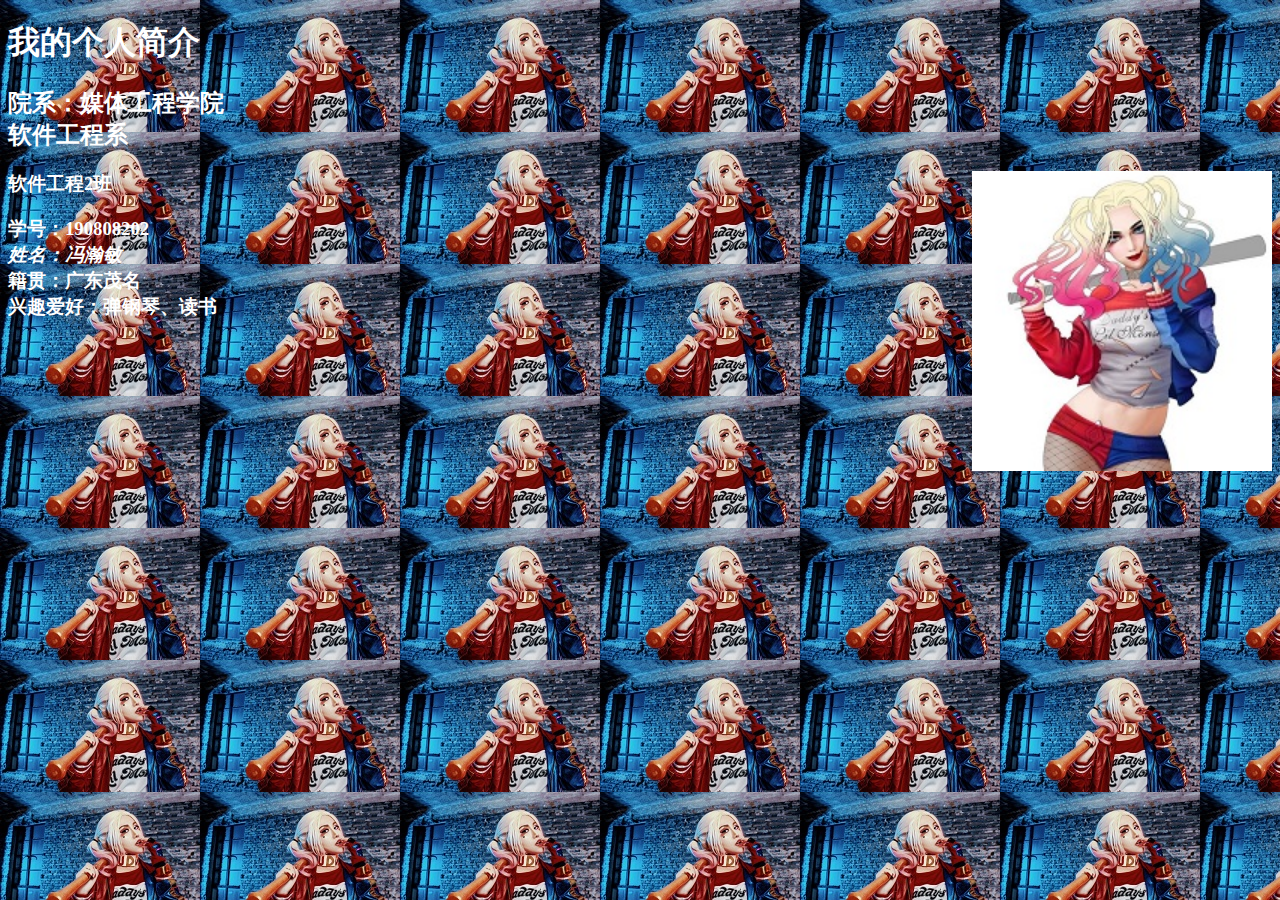
<file: images/index.html>
﻿<!doctype html>
<html>
<head>
<meta charset="utf-8">
<title>冯瀚敏个人网站——首页</title>
</head>

<body>
<body background="timg.jpg">
<body text="white">
<h1>我的个人简介</h1>
<h2><srong>院系：媒体工程学院<br/>
软件工程系</strong></h2>
<img src="crown.jpg" alt="crown" width="300" height="300"/ align=right>
<h3>软件工程2班</h3>
<h3>学号：190808202<br/>
<em>姓名：冯瀚敏</em><br/>
籍贯：广东茂名<br/>
兴趣爱好：弹钢琴、读书<br/></h3>
</body>
</html>
</file>
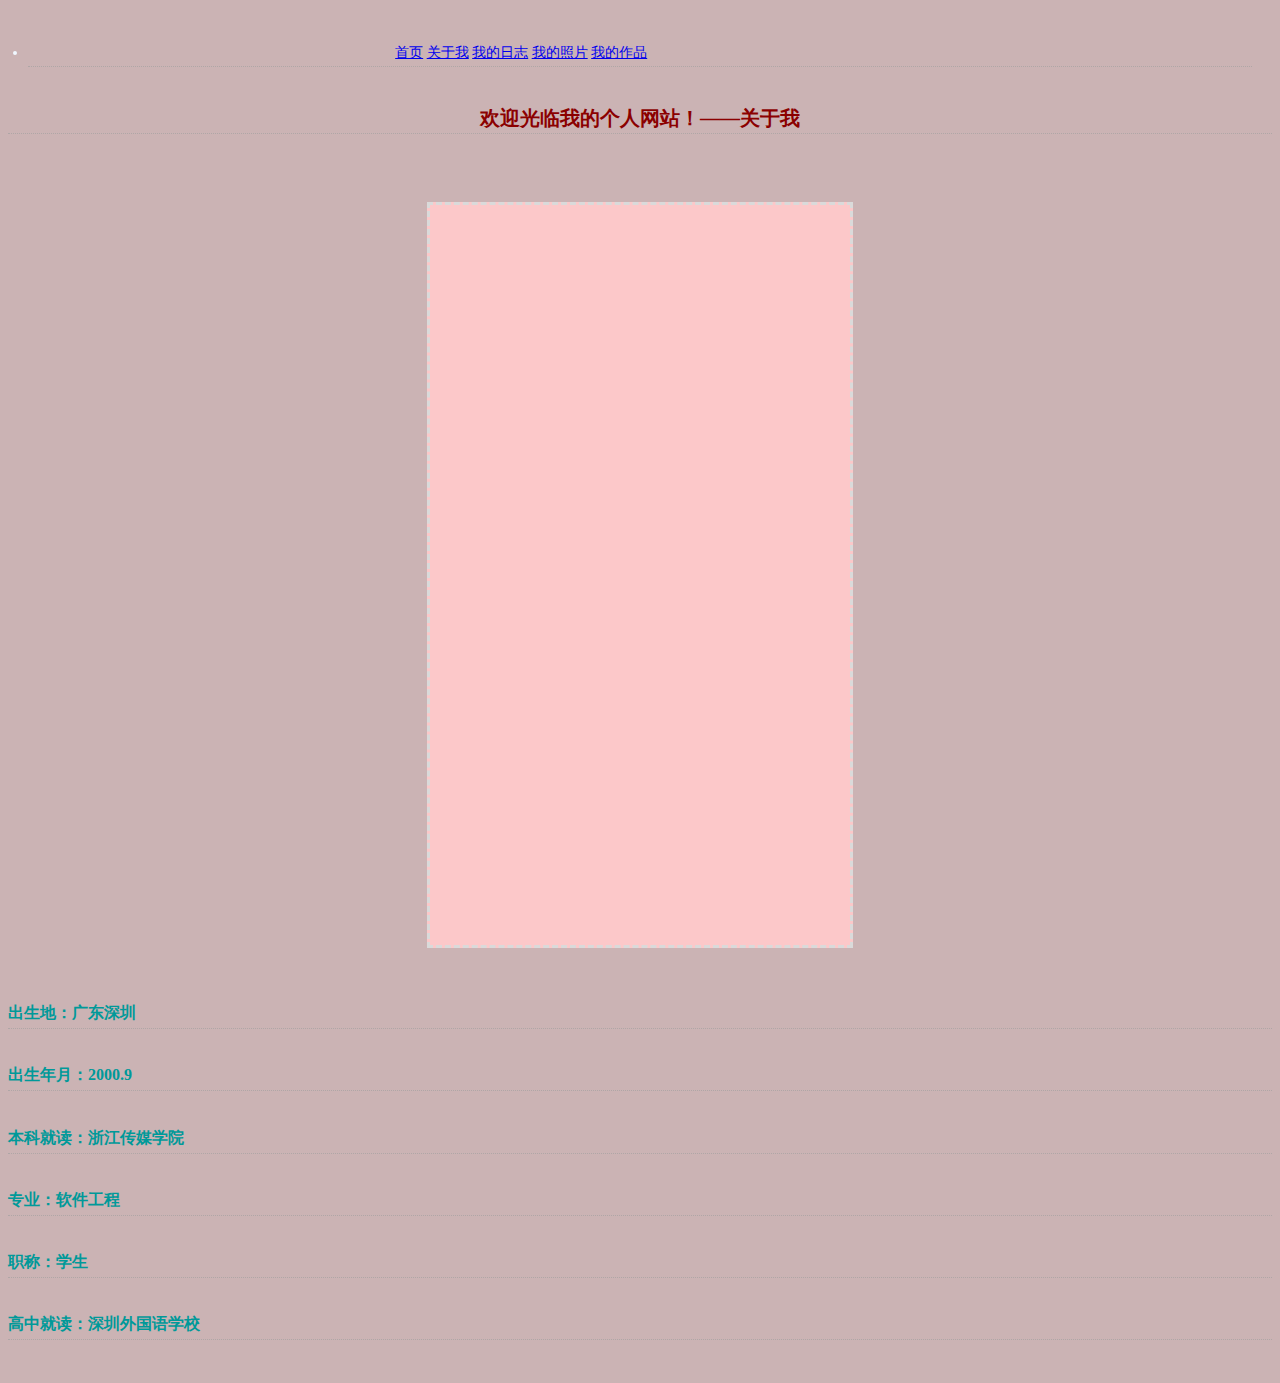
<file: about.html>
<!doctype html>
<html>
<head>
<meta charset="utf-8">
<title>about.html</title>
<link rel="stylesheet"href="main.css">
	<style>
		body{background: rgba(203,179,180,1.00);}
		div{width:380px;
		margin: 50px auto;
		padding:20px;
		background: rgba(252,200,201,1.00);}
		ul{padding:20px;
		border: 1px rgba(0,0,0,1.00);}
		li{
			height: 30px;
			font-size: 14px;
			color: aliceblue;
			line-height: 30px;
			border-bottom: 1px dotted rgba(175,166,166,1.00);
		}
		#tri
		{
			width=0px;
		    heitht=0px;
			border-bottom: 0px;
			botder-top-color
			
		}
		
		}
	</style>
	</head>
<body><ul>
	<li><a class="nav"><a href="../根目录/index.htm">首页</a>
	<a href="../根目录/about.html">关于我</a>
	<a href="../根目录/diary.html">我的日志</a>
	<a href="../根目录/photo.html">我的照片</a>
	<a href="../根目录/works.htm">我的作品</a></a>
		</li>
	</ul>
	<li><h1>欢迎光临我的个人网站！——关于我</h1></li><br/>
<div id=></div><li><h2>出生地：广东深圳</h2></li><br/>
<li><h2>出生年月：2000.9</h2></li><br/>
<li><h2>本科就读：浙江传媒学院</h2></li><br/>
<li><h2>专业：软件工程</h2></li><br/>
<li><h2>职称：学生</h2></li><br/>
<li><h2>高中就读：深圳外国语学校</h2><br/></li>
</body>
</html>
</file>
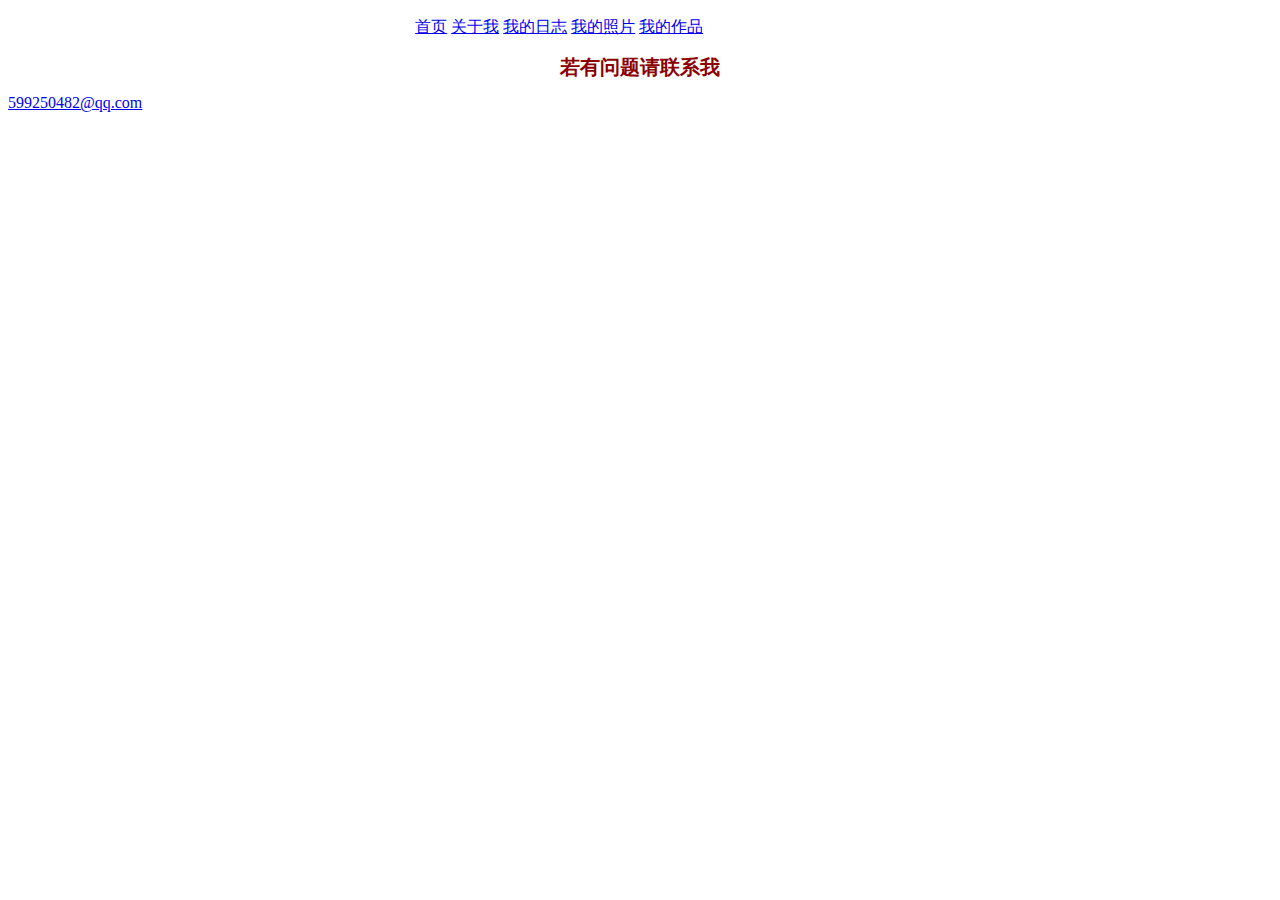
<file: contact.html>
<!doctype html>
<html>
<head>
<meta charset="utf-8">
<title>contact</title>
	<link rel="stylesheet"href="main.css"type="text/css">
</head>

<body><ul>
	<a class="nav"><a href="../根目录/index.htm">首页</a>
	<a href="../根目录/about.html">关于我</a>
	<a href="../根目录/diary.html">我的日志</a>
	<a href="../根目录/photo.html">我的照片</a>
	<a href="../根目录/works.htm">我的作品</a></a>
	</ul>
<h1>若有问题请联系我</h1>
<a href="mailto:599250482@qq.com?subject=我有问题">599250482@qq.com</a>
</body>
</html>
</file>
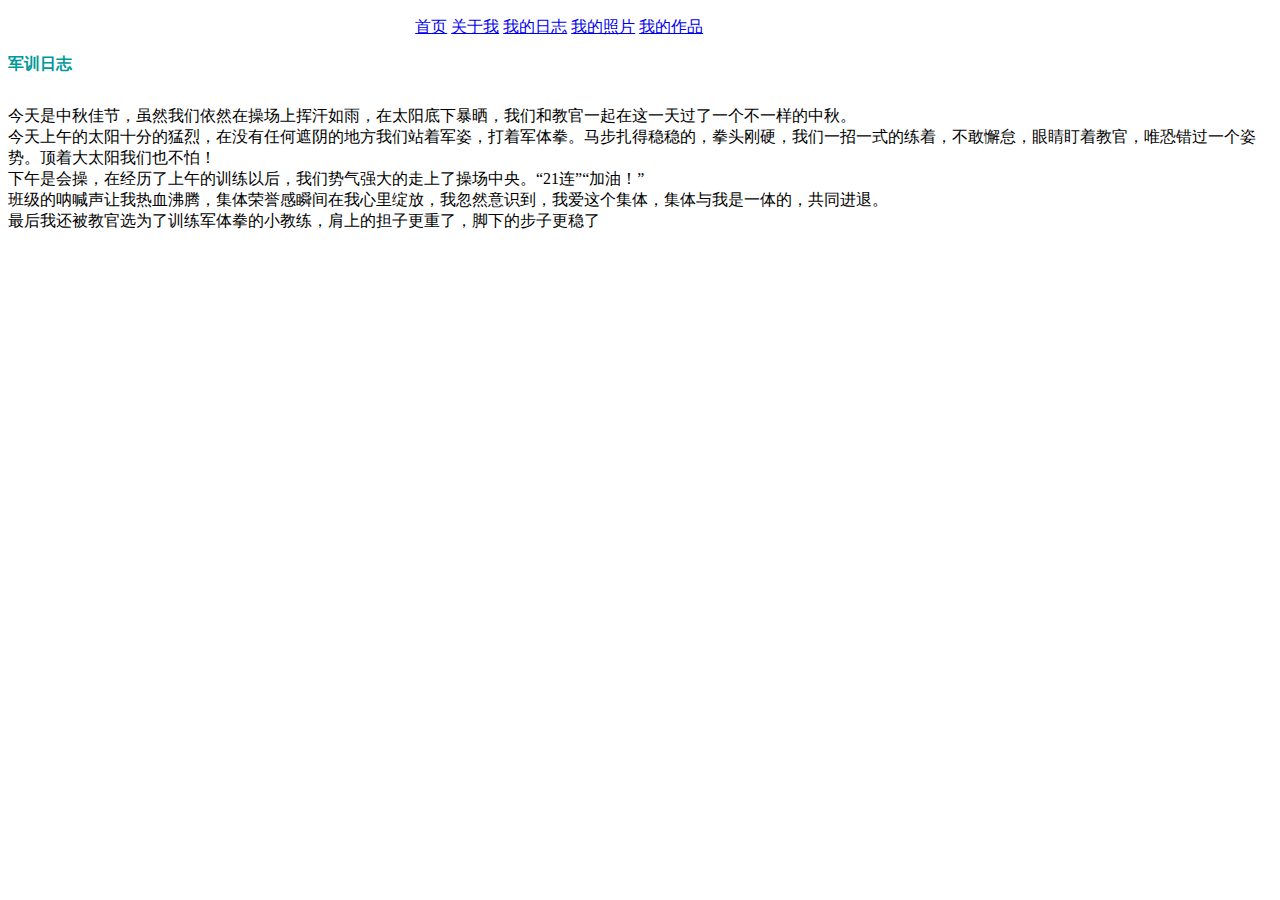
<file: diary.html>
<!doctype html>
<html>
<head>
<meta charset="utf-8">
<title>diary</title>
	<link rel="stylesheet"href="main.css"type="text/css">
</head>

<body><ul>
	<a class="nav"><a href="../根目录/index.htm">首页</a>
	<a href="../根目录/about.html">关于我</a>
	<a href="../根目录/diary.html">我的日志</a>
	<a href="../根目录/photo.html">我的照片</a>
	<a href="../根目录/works.htm">我的作品</a></a>
	</ul>
<p><h2>军训日志</h2><br/>
今天是中秋佳节，虽然我们依然在操场上挥汗如雨，在太阳底下暴晒，我们和教官一起在这一天过了一个不一样的中秋。<br/>
今天上午的太阳十分的猛烈，在没有任何遮阴的地方我们站着军姿，打着军体拳。马步扎得稳稳的，拳头刚硬，我们一招一式的练着，不敢懈怠，眼睛盯着教官，唯恐错过一个姿势。顶着大太阳我们也不怕！<br/>
下午是会操，在经历了上午的训练以后，我们势气强大的走上了操场中央。“21连”“加油！”<br/>
班级的呐喊声让我热血沸腾，集体荣誉感瞬间在我心里绽放，我忽然意识到，我爱这个集体，集体与我是一体的，共同进退。<br/>
最后我还被教官选为了训练军体拳的小教练，肩上的担子更重了，脚下的步子更稳了<br/></p>
</body>
</html>
</file>
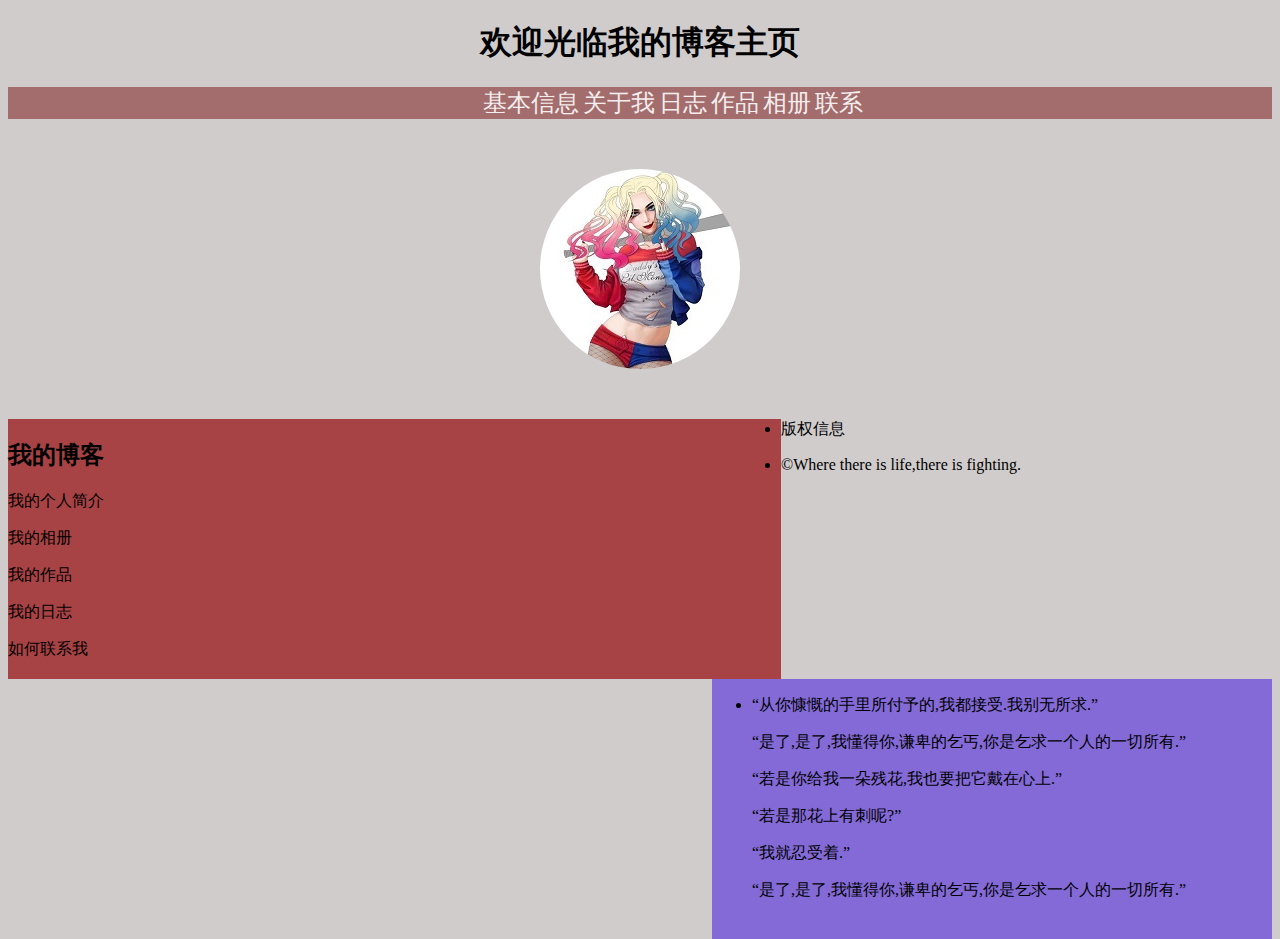
<file: my blog.html>
<!doctype html>
<html>
<head>
<meta charset="utf-8">
<title>my blog</title>
	<style>
		body{
			background-color: rgba(208,204,204,1.00);
		}
		
		.first{
			
			width: 600px;
			margin: 0 435px;
		}
		.first li{
			display: inline-block;
			list-style-type: none;
			
		}
		.first a{
			text-decoration: none;
			color: rgba(244,237,237,1.00);
			font-size: 24px;
		}
		.second{
			    width: 200px;
    height: 200px;
    margin: 50px auto;
    background: url(images/crown.jpg) no-repeat center;
    border-radius: 50%;
		}
		h1{
			text-align: center;
		}
		nav{
			background-color:rgba(163,109,110,1.00);
		}
		section{
			float: left;
			width: 773px;
			height: 260px;
			background-color: rgba(168,67,69,1.00);
		}
		aside{
			float: right;
			background-color: rgba(131,106,215,1.00);
			width: 560px;
			height: 260px;
		}
	
	</style>
</head>

<body>
	<header>
		<h1>欢迎光临我的博客主页</h1>
	</header>
	<nav>
		<ul class="first">
		<li><a href="index.htm">基本信息</a></li>
		<li><a href="about.html">关于我</a></li>
		<li><a href="diary.html">日志</a></li>
		<li><a href="works.htm">作品</a></li>
		<li><a href="photo.html">相册</a></li>
		<li><a href="contact.html">联系</a></li>
		</ul>
	</nav>
	<div class="second"></div>
	<section>
		<h2>我的博客</h2>
		<p>我的个人简介</p>
		<p>我的相册</p>
		<p>我的作品</p>
		<p>我的日志</p>
		<p>如何联系我</p>
	</section>
	<aside>
		<ul>
			<li>
				<p>“从你慷慨的手里所付予的,我都接受.我别无所求.”</p>

				<p>“是了,是了,我懂得你,谦卑的乞丐,你是乞求一个人的一切所有.”</p>

				<p>“若是你给我一朵残花,我也要把它戴在心上.”</p>

				<p>“若是那花上有刺呢?”</p>

				<p>“我就忍受着.”</p>

				<p>“是了,是了,我懂得你,谦卑的乞丐,你是乞求一个人的一切所有.”</p>

			</li>
		</ul>
	</aside>
	<footer>
		<ul>
			<li>版权信息</li>
			<li>
				<p>&copy;Where there is life,there is fighting.</p>
			</li>
		</ul>
	</footer>
</body>
</html>
</file>
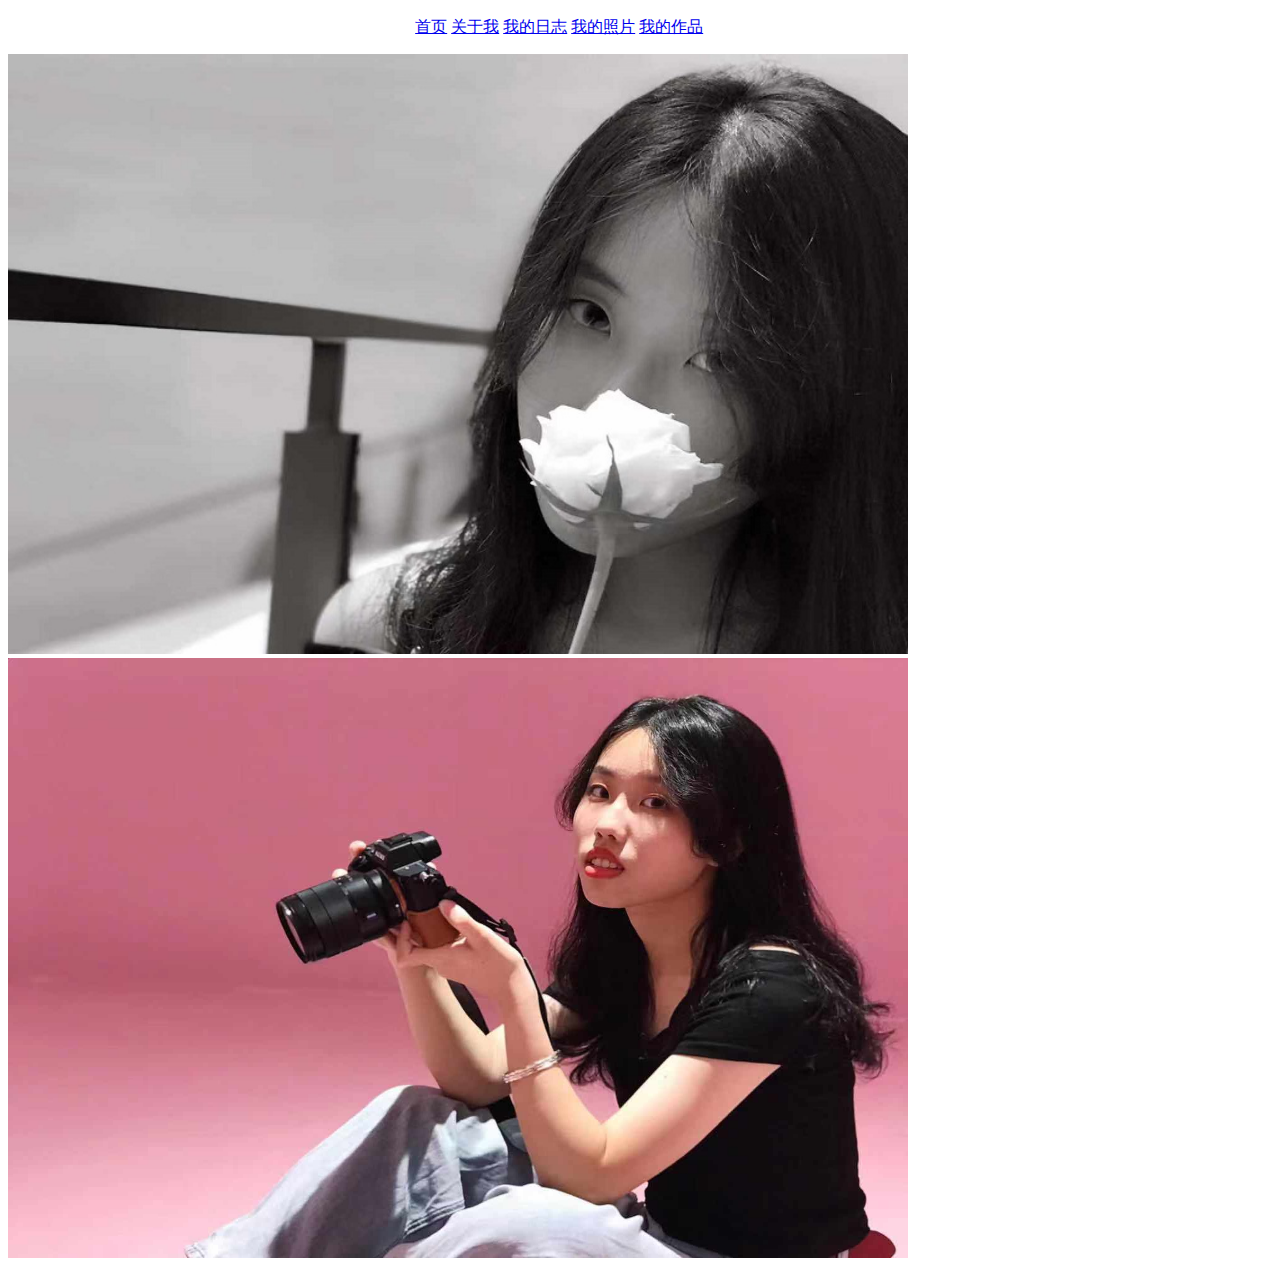
<file: photo.html>
<!doctype html>
<html>
<head>
<meta charset="utf-8">
<title>photo</title>
	<link rel="stylesheet"href="main.css"type="text/css">
</head>

<body><ul>
	<a class="nav"><a href="../根目录/index.htm">首页</a>
	<a href="../根目录/about.html">关于我</a>
	<a href="../根目录/diary.html">我的日志</a>
	<a href="../根目录/photo.html">我的照片</a>
	<a href="../根目录/works.htm">我的作品</a></a>
	</ul>
<img src="images/picture1.jpg"alt="my picture" width="900" height="600/"><br/>
<img src="images/picture2.jpg" alt="my picture" width="900" height="600"/><br/>
</body>
</html>
</file>
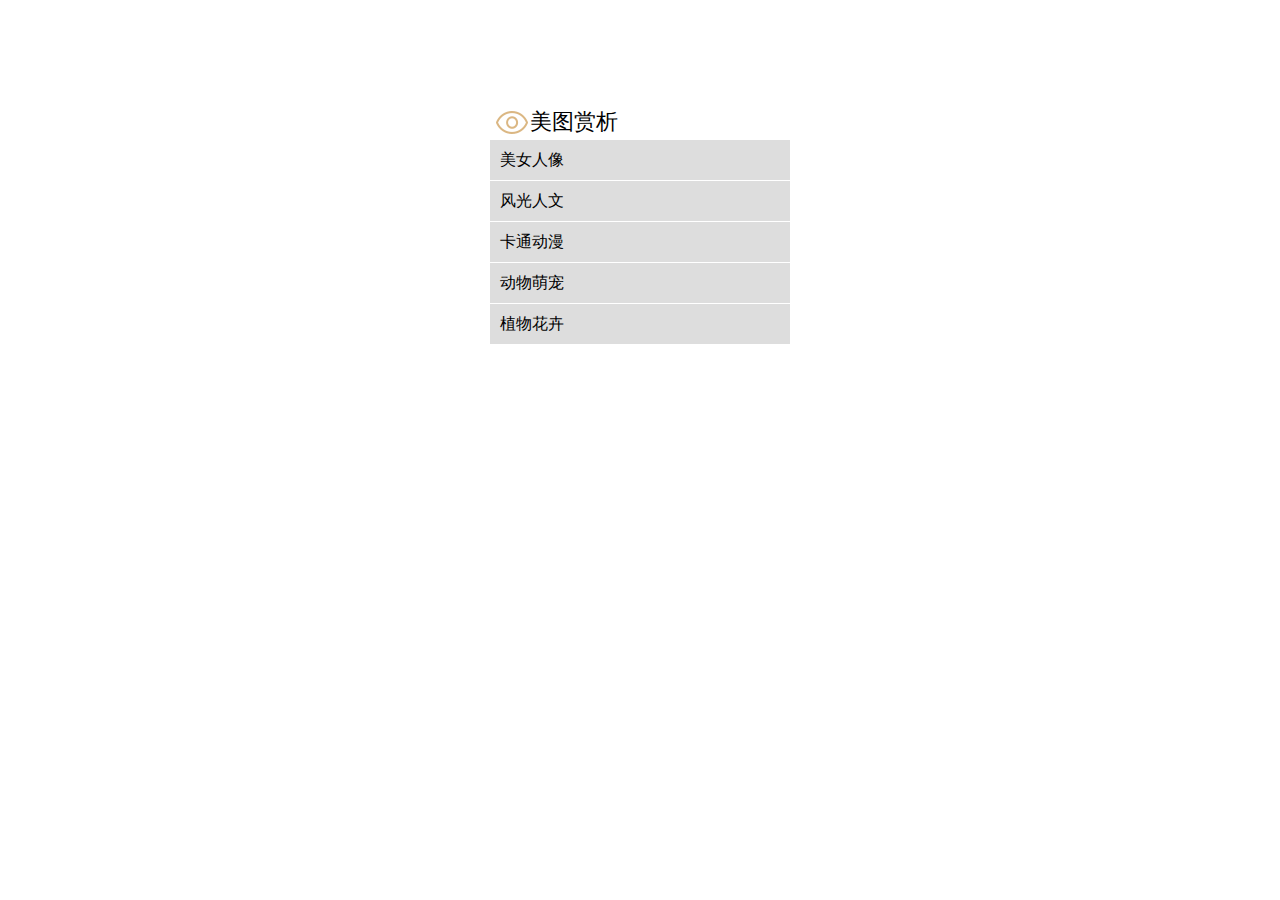
<file: sy5-1.html>
<!doctype html>
<html>
<head>
<meta charset="utf-8">
<title>试验</title>
	<style>
		*{margin: 0;padding: 0;}
		li{list-style: none;}
		a{text-decoration: none;color: inherit;}
		.nav{
			width: 300px;
			margin: 100px auto 0;
		}
		.nav h3{
			height: 40px;
			font-weight: lighter;
			line-height: 40px;
			font-size: 22px;
		}
		.nav h3:before{
			content: '';
			display: inline-block;
			width: 40px;
			height: 39px;
			background:url("images/bg1.png") no-repeat -162px -416px;
			vertical-align: middle;
			
		}
		.nav h3 a{
			vertical-align: middle;
		}
		.nav li{
			height: 40px;
			background-color: #DDDDDD;
			text-indent: 10px;
			line-height: 40px;
			margin-bottom: 1px;
			
		}
		.nav li:hover{
			background-color: #DBB783;
			color: #FFF;
			
		}
		
		}
		
	</style>
</head>

<body>
	<div class="nav">
	<h3><a href="">美图赏析</a></h3>
		<ul>
		<li><a href="#">美女人像</a></li>
		<li><a href="#">风光人文</a></li>
		<li><a href="#">卡通动漫</a></li>
		<li><a href="#">动物萌宠</a></li>
		<li><a href="#">植物花卉</a></li>
		</ul>
	</div>
</body>
</html>
</file>
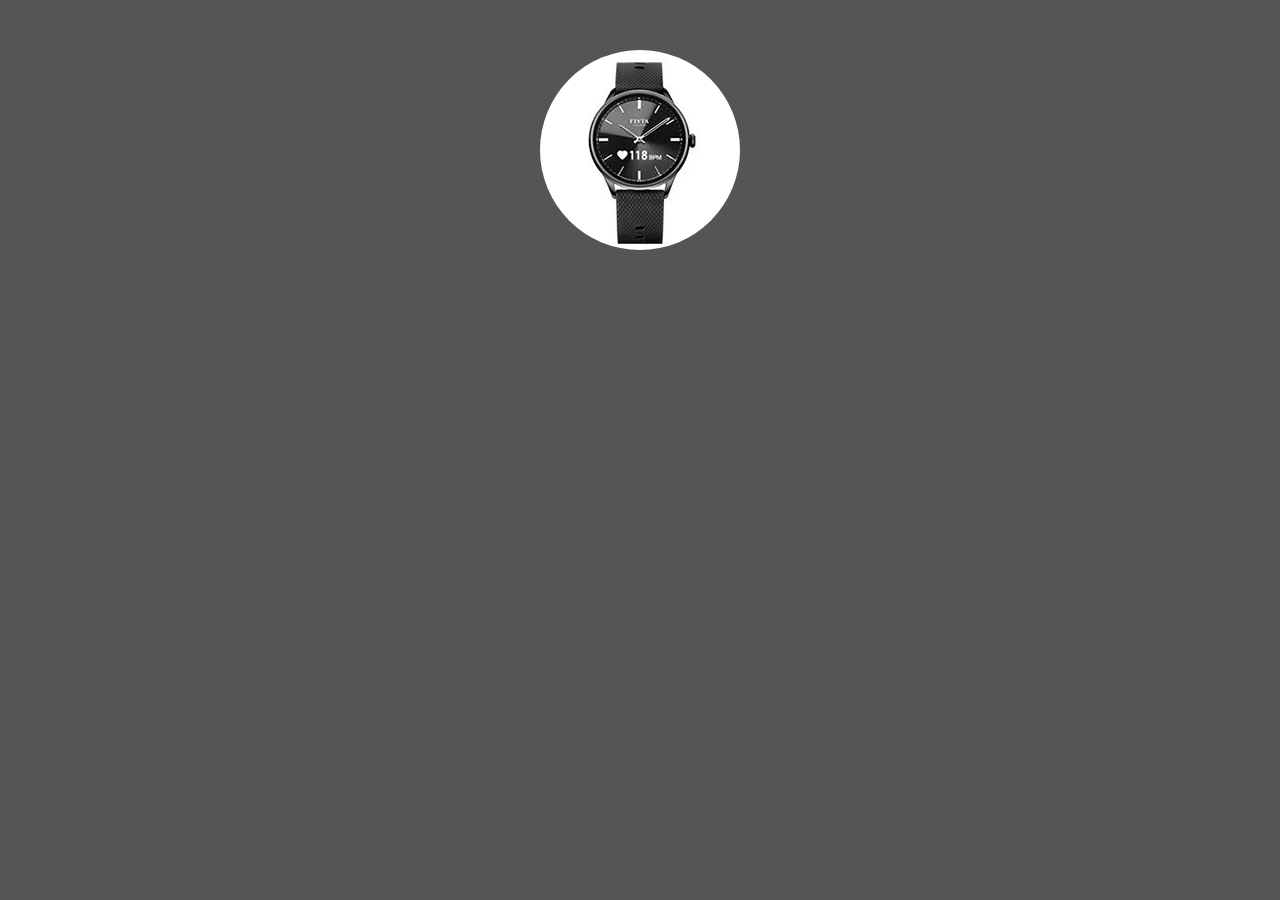
<file: sy5-2.html>
<!doctype html>
<html>
<head>
<meta charset="utf-8">
<title>sy5-2</title>
	<style>
		*{margin: 0;padding: 0;}
		a{text-decoration: none;}
		body{
			background-color: #555555;
			
		}
		div{
			width: 200px;
			height: 200px;
			margin: 50px auto;
			background: url("images/watch.jpg") no-repeat center;
			border-radius: 50%;
			
		}
		a{
			visibility: hidden;
			display: block;
			width: 100%;
			height: 120px;
			padding-top: 80px;
			background-color: rgba(0,0,0,0.50);
			color: #FFF;
			font-size: 14px;
			border-radius: 50%;
		}
		a p{
			text-align: center;
			line-height: 25px;
			
		}
		div:hover a{visibility: visible;}
		
	</style>
</head>

<body>
	<div>
	<a href="#">
		<p>飞亚达</p>
		<p>JOYUP智能手表</p>
		</a>
	</div>
</body>
</html>
</file>
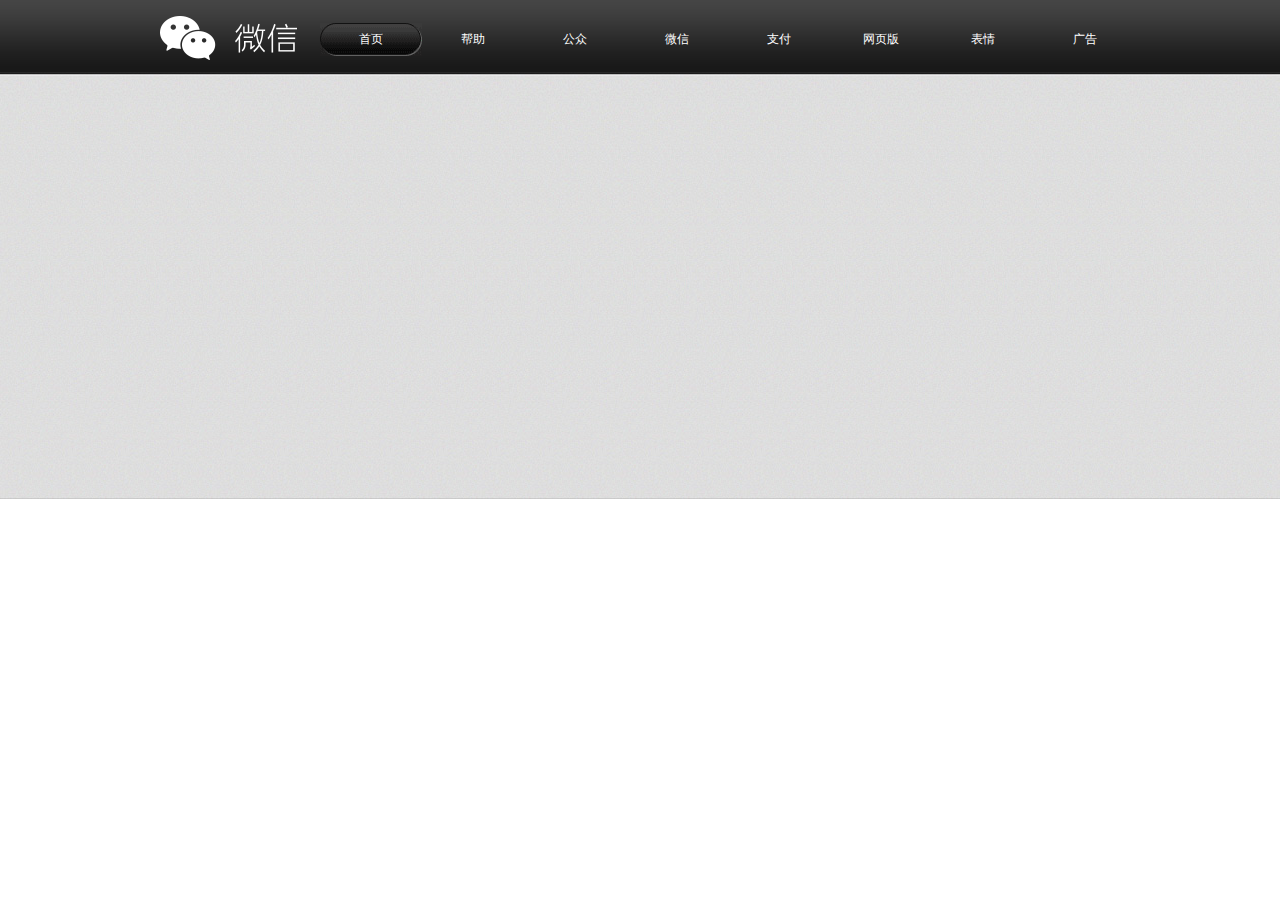
<file: sy6-1.html>
<!doctype html>
<html>
<head>
<meta charset="utf-8">
<title>sy6-1</title>
	<style>
		body{margin: 0;padding: 0;}
		body{
			background: url("images/weixin.png") no-repeat 160px 16px,url("images/topbg.jpg") repeat-x;
			
			
		}
		#nav{
			width: 835px;
			height: 70px;
			margin-left: 320px;
			
		}
		a{
			display: block;
			float: left;
			margin-top: 23px;
			width: 102px;
			height: 33px;
			line-height: 33px;
			text-align: center;
			font-size: 12px;
			color: #fff;
			text-decoration: none;
		}
		#index{
			background-image: url("images/btn2.png");
		}
		.normal:hover{
			background-image: url("images/btn2.png");
		}
	</style>
</head>

<body>
	<div id="nav">
	<a href="#" id="index">首页</a>
	<a href="#" id="normal">帮助</a>
	<a href="#" id="normal">公众</a>
	<a href="#" id="normal">微信</a>
	<a href="#" id="normal">支付</a>
	<a href="#" id="normal">网页版</a>
	<a href="#" id="normal">表情</a>
	<a href="#" id="normal">广告</a>
	</div>
</body>
</html>
</file>
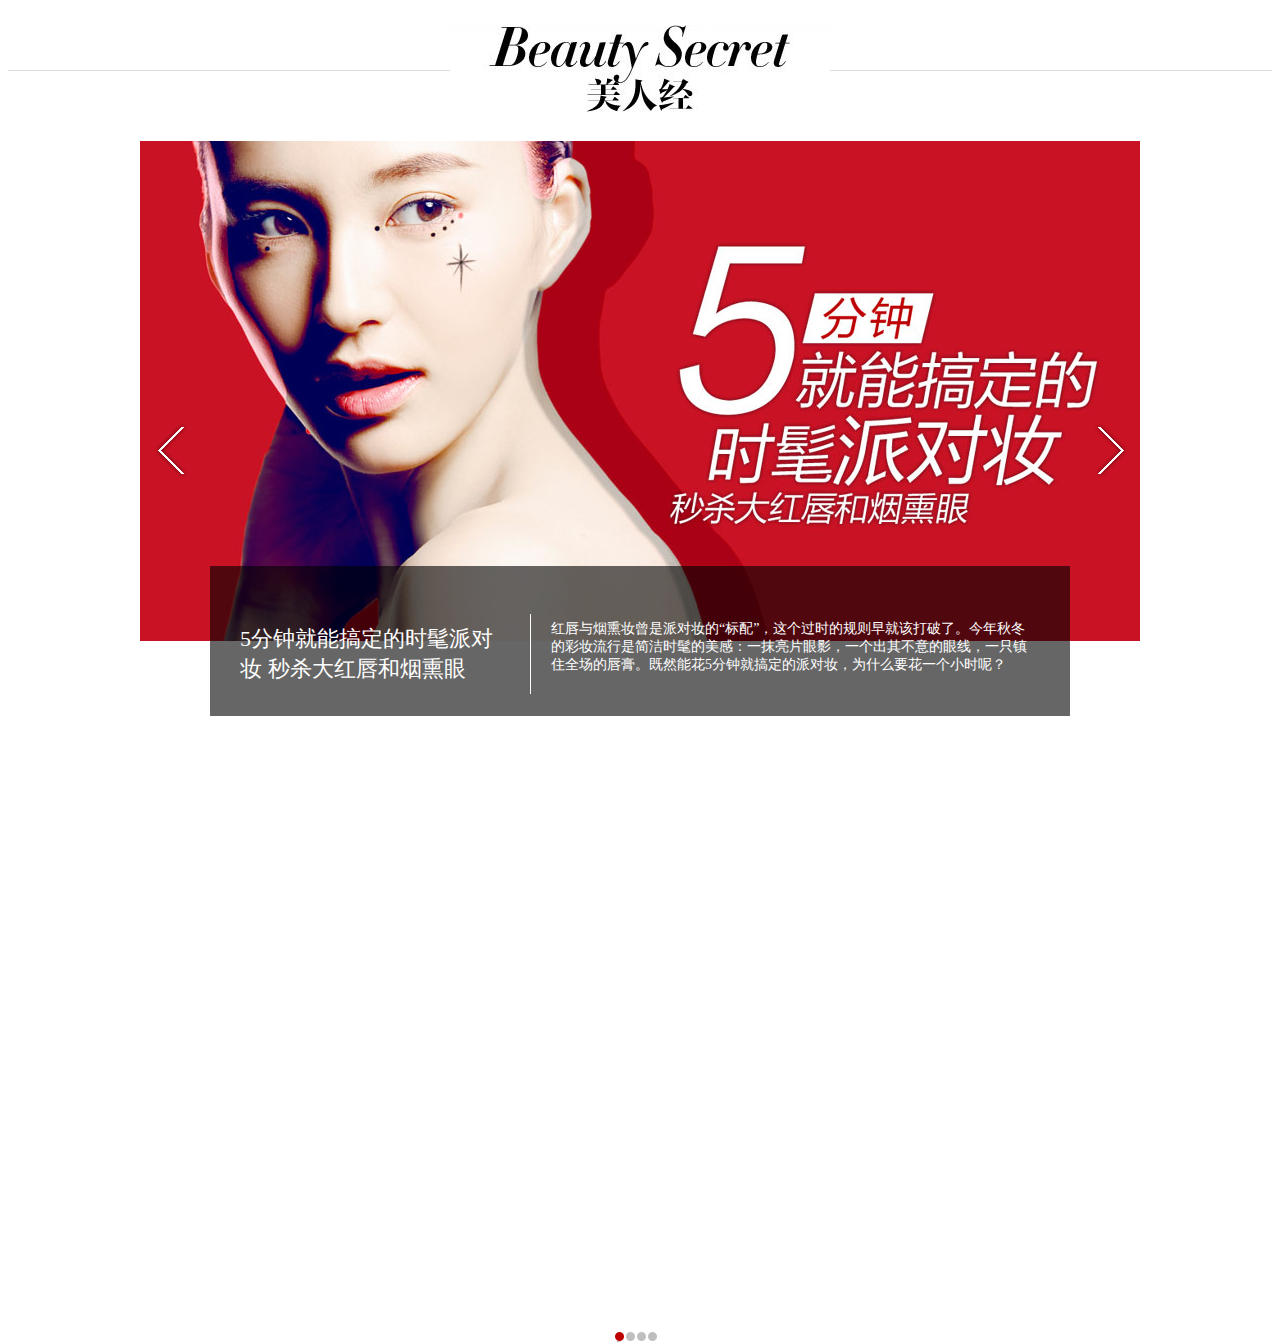
<file: sy6-2.html>
<!doctype html>
<html>
<head>
<meta charset="utf-8">
<title>sy6-2</title>
	<style>
		#wrapper{
			margin-top: 20px;
			height: 750px;
			color: #fff;
		}
		.title{position:relative;
		       height: 50px;
			border-bottom: 1px solid #ddd;
			margin-bottom: 70px;
		}
		.title-img{
			position: absolute;
			left: 50%;
			top: 5px;
			width: 380px;
			height: 100px;
			background: url("images/pic3.jpg") no-repeat 0px -521px;
			margin-left: -190px;
		}
		.main{
			position: relative;
			width: 1000px;
			height: 500px;
			margin: 0 auto;
			background-image: url("images/pic2.jpg");
		}
		.left,.right{
			position: absolute;
			width: 55px;
			height: 70px;
			background-image: url("images/pic3.png");
			
		}
		.left{
			left: 5px;
			top: 275px;
			background-position: 0px -80px;
		}
		.right{
			right: 5px;
			top: 275px;
			background-position: 0px -153px;
		}
		.left:hover,.right:hover{
			background-color: rgba(0,0,0,0.5);
		}
		.bottom{
			position: absolute;
			left: 70px;
			bottom: -75px;
			width: 800px;
			height: 90px;
			padding: 30px;
			background-color: rgba(0,0,0,0.6);
		}
		.bottom{
			position: absolute;
			left: 70px;
			bottom: -75px;
			width: 800px;
			height: 90px;
			padding: 30px;
			background-color: rgba(0,0,0,0.6);
			
		}
		.bottom h2{
			float: left;
			width: 270px;
			height: 60px;
			padding: 10px 20px 10px 0;
			border-right: 1px solid #fff;
			font-family: "微软雅黑";
			font-weight: normal;
			font-size: 22px;
			
		}
		.bottom p{
			float:left;
			width: 480px;
			height: 60px;
			padding: 10px 0 10px 20px;
			font-size: 14px;
		}
		.foot{
			position: absolute;
			left: 615px;
			bottom: -100px;
			width: 50px;
			margin-bottom: -342px;
		}
		.dot1,.dot2{
			float: left;
			width: 9px;
			height: 10px;
			background-image: url("images/pic3.png");
			margin-right: 2px;
		}
		.dot1{
			background-position: -44px 0px;
			
		}
		.dot2{
			background-position: -35px 0px;
		}
	</style>
</head>

<body>
	<div id="wrapper">
		<div class="title">
		<div class="title-img"></div>
		</div>
		<div class="main">
		    <a href="#"><div class="left"></div></a>
			<a href="#"><div class="right"></div></a>
			<div class="bottom">
			<h2>5分钟就能搞定的时髦派对妆 秒杀大红唇和烟熏眼</h2>
				<p>红唇与烟熏妆曾是派对妆的“标配”，这个过时的规则早就该打破了。今年秋冬的彩妆流行是简洁时髦的美感：一抹亮片眼影，一个出其不意的眼线，一只镇住全场的唇膏。既然能花5分钟就搞定的派对妆，为什么要花一个小时呢？</p>
			</div>
			
		</div>
		<div class="foot">
		<a href="#"><div class="dot1"></div></a>
			<a href="#"><div class="dot2"></div></a>
			<a href="#"><div class="dot2"></div></a>
			<a href="#"><div class="dot2"></div></a>
			
			
		</div>
	</div>
</body>
</html>
</file>
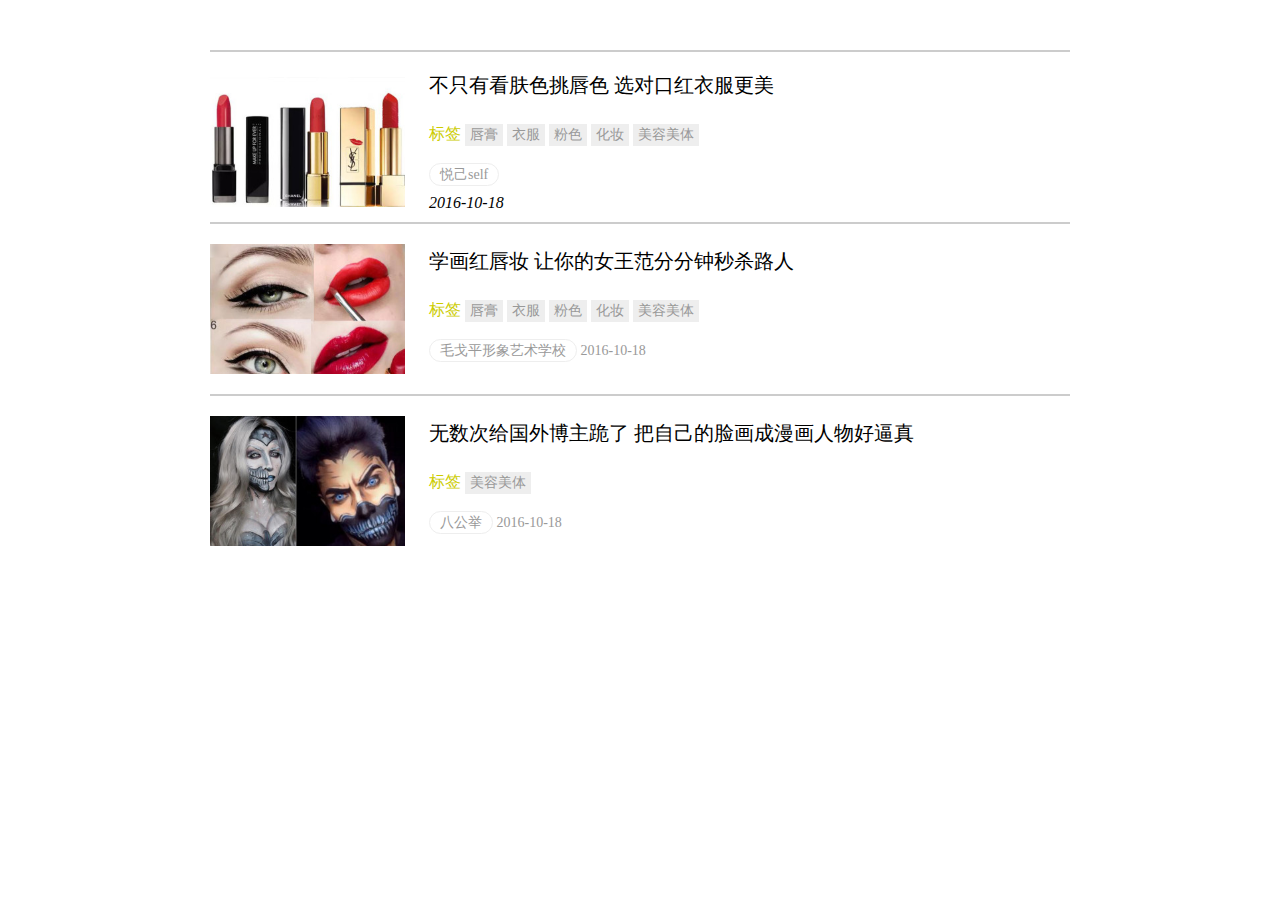
<file: sy7-1.html>
<!doctype html>
<html>
<head>
<meta charset="utf-8">
<title>sy7-1</title>
	<style>
		body,ul,li,h3{margin: 0;padding: 0;}
		ul{
			list-style-type: none;
			margin: 50px auto;
			width: 860px;
		}
		li{
			height: 130px;
			padding: 20px 0;
			border-top: 2px solid #ccc;
			
		}
		li:hover{
			background-color: #f8f8f8;
		}
		img{
			display: inline-block;
			vertical-align:middle;
			margin-right:20px;
			vertical-align: middle;
			margin-right: 20px;
			width: 195px;
			height: 130px;
			
		}
		.content{
			display: inline-block;
			vertical-align: middle;
			
		}
		.content h3{
			margin-bottom: 25px;
			font-weight: normal;
			font-family: "黑体";
			font-size: 20px;
			
		}
		.mid{
			margin-bottom: 20px;
		}
		.mid span{
			color: #cccc00;
			font-size: 16px;
			
		}
		.mid a{
			display: inline-block;
			background-color: #eee;
			padding: 2px 5px;
			color: #999;
			font-size: 14px;
			text-decoration: none;
			
		}
		.bottom{
			margin-bottom: 10px;
			color: #999;
			font-size: 14px;
			text-decoration: none;
			
		}
		.bottom span{
			border: 1px solid #eee;
			padding: 3px 10px;
			border-radius: 25px;
		}
		.bottom i{
			font-style: normal;
		}
		
	</style>
</head>

<body>
	<ul><li>
		<img src="images/img1.jpg" alt="">
		<div class="content">
			<h3>不只有看肤色挑唇色 选对口红衣服更美</h3>
			<div class="mid">
			<span>标签</span>
				<a href="#">唇膏</a>
				<a href="#">衣服</a>
				<a href="#">粉色</a>
				<a href="#">化妆</a>
				<a href="#">美容美体</a>
			</div>
			<div class="bottom">
				<span>悦己self</span></div>
			<i>2016-10-18</i>
		</div>
		</li>
		<li>
		<img src="images/img2.jpg" alt="">
			<div class="content">
			<h3>学画红唇妆 让你的女王范分分钟秒杀路人</h3>
				<div class="mid">
			<span>标签</span>
			<a href="#">唇膏</a>
				<a href="#">衣服</a>
				<a href="#">粉色</a>
				<a href="#">化妆</a>
				<a href="#">美容美体</a>		
					</div>
				<div class="bottom">
				<span>毛戈平形象艺术学校</span>
					<i>2016-10-18</i>
				</div>
			</div>
			
		</li>
		<li>
		<img src="images/img3.jpg" alt="">
			<div class="content">
			<h3>无数次给国外博主跪了 把自己的脸画成漫画人物好逼真</h3>
				<div class="mid"><span>标签</span>
				<a href="#">美容美体</a>
				
			</div>
			<div class="bottom">
				<span>八公举</span>
				<i>2016-10-18</i>
			
			</div>
			</div>
		</li>
	</ul>
</body>
</html>
</file>
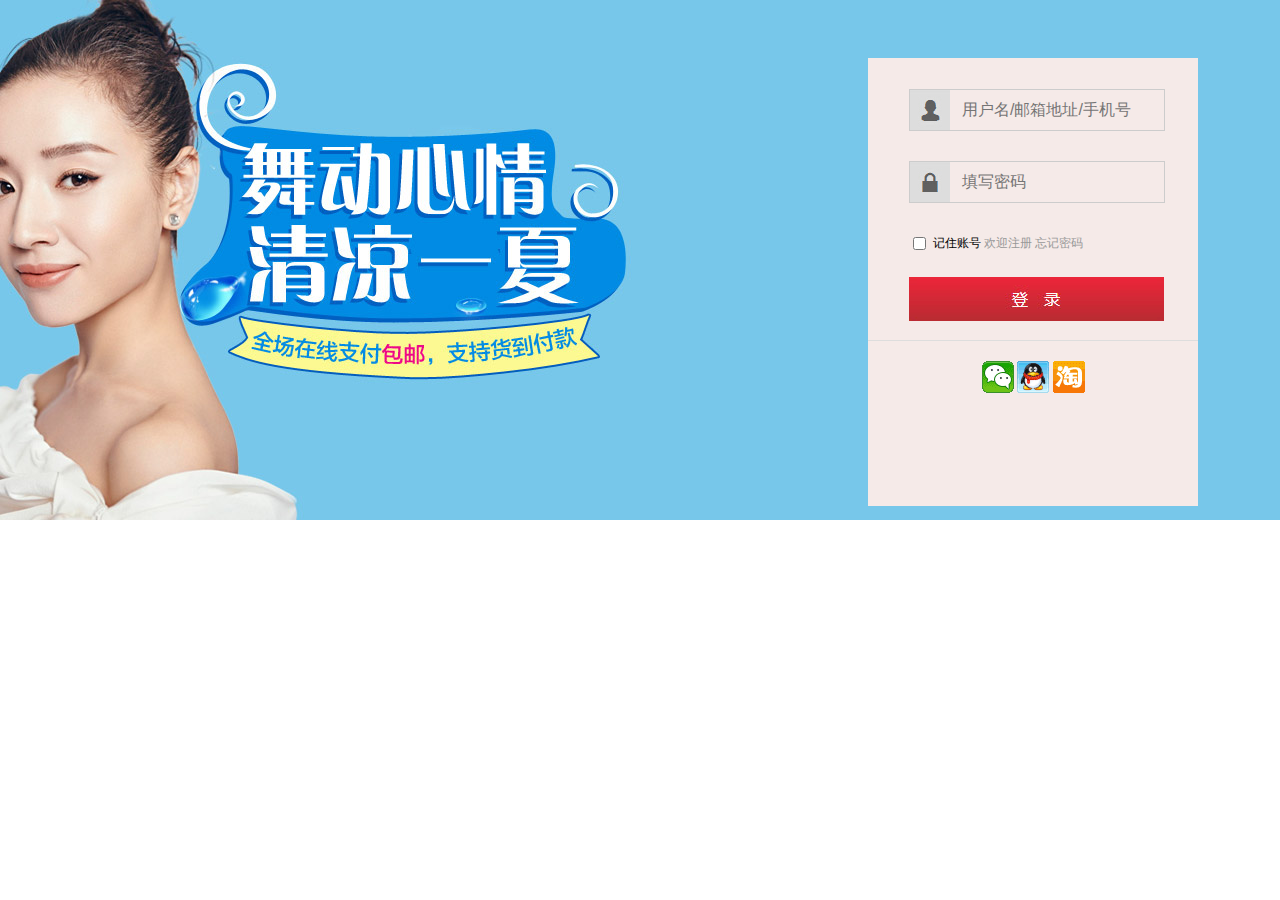
<file: sy7-2.html>
<!doctype html>
<html>
<head>
<meta charset="utf-8">
<title>sy7-2</title>
	<style>
		body{
			background:url("images/dlbg.jpg") no-repeat top center;
			padding: 50px 0 0 860px;
			
		}
		form{
			width: 248px;
			height: 220px;
			background-color: #f5eae8;
			padding: 30px 40px;
			border: 1px solid #F5EAE8;
			
		}
		input{
			display: block;
			
		}
		[type="text"],[type="password"]{
			width: 250px;
			height: 38px;
			border: 1px solid #ccc;
			margin-bottom: 30px;
			font-size: 16px;
			text-indent: 50px;
		}
		[type="text"]{
			background: url("images/zhanghao.jpg") no-repeat 0 -2px;
			
		}
		[type="password"]{
			background: url("images/mima.jpg") no-repeat 0 -2px;
			
		}
		[type="checkbox"]{
			display: inline;
			vertical-align: middle;
		}
		label{
			font-size: 12px;
		}
		.reg {
			text-align: center;
			font-size: 12px;
			margin-top: -18px;
			
		}
		.reg a{
			color: #999;
			text-decoration: none;
			
		}
		.reg a :hover{
			color: #f00;
			text-decoration: underline;
		}
		[type="button"]
		{
			width: 255px;
			height: 44px;
			margin: 25px auto;
			background-image: url("images/but.jpg");
			border: none;
		}
		.related{
			width: 330px;
			height: 145px;
			background-color: #f5eae8;
			border-top: 1px solid #ddd;
			padding-top: 20px;
			text-align: center;
			font-size: 14px;
			
		}
	</style>
</head>

<body>
	<form action="#" method="post" name="form">
		<input type="text" name="user" placeholder="用户名/邮箱地址/手机号">
		<input type="password" name="password" placeholder="填写密码">
		<input type="checkbox" name="account" value="l" id="account">
		<label for="account">记住账号</label>
		<div class="reg">
		<a href="#">欢迎注册</a>
			<a href="#">忘记密码</a>
		</div>
		<input type="button" name="button">
</form>
	<div class="related">
	<a href="#"><img src="images/weixin1.png" alt=""></a>
		<a href="#"><img src="images/qqlogin.png" alt=""></a>
		<a href="#"><img src="images/taobao.png" alt=""></a>
		</div>
		</body>
</html>
</file>
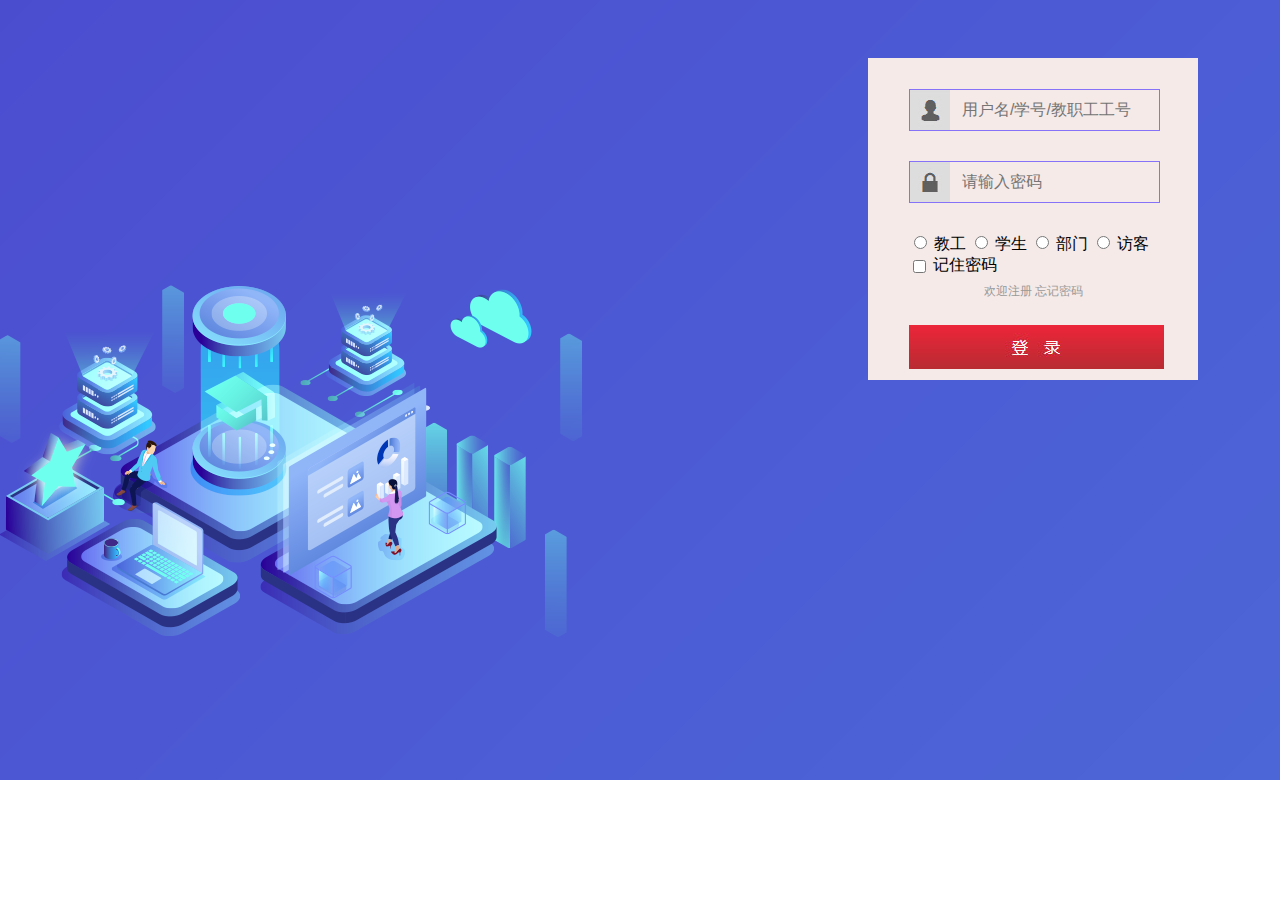
<file: sy7-3.html>
<!doctype html>
<html>
<head>
<meta charset="utf-8">
<title>sy7-3</title>
	<style>
		body{
			background: url("images/loginbg.png") no-repeat top center;
			padding: 50px 0 0 860px;
		}
		form{
			width: 248px;
			height: 260px;
			background-color: #f5eae8;
			padding: 30px 40px;
			border: 1px solid #f5eae8;;
		}
		
		[type="text"],[type="password"]{
			width: 245px;
			height: 38px;
			border:1px solid rgba(133,114,249,1.00);
			margin-bottom: 30px;
			font-size: 16px;
			text-indent: 50px;
		}
		[type="text"]{
			background: url("images/zhanghao.jpg") no-repeat 0 -2px;
		}
		[type="password"]{
			background: url("images/mima.jpg") no-repeat 0 -2px;
		}
		[type="checkbox"]{
			display: inline;
			vertical-align: middle;
		}
		.reg{
			display: block;
			text-align: center;
			font-size: 12px;
			margin-top: 7px;
		}
		.reg a{
			color: #999;
			text-decoration: none;
			
		}
		.reg a:hover{
			color: #f00;
			text-decoration: underline;
		}
		[type="button"]{
			width: 255px;
			height: 44px;
			margin: 25px auto;
			background-image: url("images/but.jpg");
			border: none;
		}
		.login {
			max-width: 100%;
			height: 46px;
			
		}
	</style>
</head>

<body>
	<form action="#" method="post" name="form">
	<input type="text" name="user" placeholder="用户名/学号/教职工工号">
		<input type="password" name="password" placeholder="请输入密码">
		<input type="radio" name="radio" value="教工" id="jiaogong">
		<label for="jiaogong">教工</label>
		<input type="radio" name="radio" value="学生" id="xuesheng">
		<label for="xuesehng">学生</label>
		<input type="radio" name="radio" value="部门" id="bumen">
		<label for="bumen">部门</label>
		<input type="radio" name="radio" value="访客" id="fangke">
		<label for="fangke">访客</label>
		<input type="checkbox" name="checkbox" value="1" id="account">
		<label for="account">记住密码</label>
		<div class="reg">
		<a href="#">欢迎注册</a>
			<a href="#">忘记密码</a>
		</div>
		<input type="button" name="button">
	</form>
</body>
</html>
</file>
<file: main.css>
@charset'utf-8';
.body{font-size:16px;color: indianred;}
h1{font-family: 方正姚体，黑体，宋体;font-size: 20px;text-align: center;color: darkred;}
h2{font-family: 黑体;font-size: 16px;color: #099;}
p{line-height: 2em;}
.nav{background-color: #9F0;margin-left: 15%;margin-right: 15%;text-align: center;font-size: 18px;}
.copyright{margin-bottom:10px; }
div{border-width:80%;
			border-color: rgba(218,218,218,1.00);
			padding: 5px;20px;
			border-style: dashed;
	        min-height: 700px;

}
#wrapper{margin: 50px auto;
width:300px;
	height: 200px;
	border: 1px solid none;
	
}
.tri{width: 0px;
height: 0px;
margin: 20px;
border: 10px solid #9F0;
border-bottom: none;
border-left-color: transparent;
border-right-color: transparent;
}
</file>
